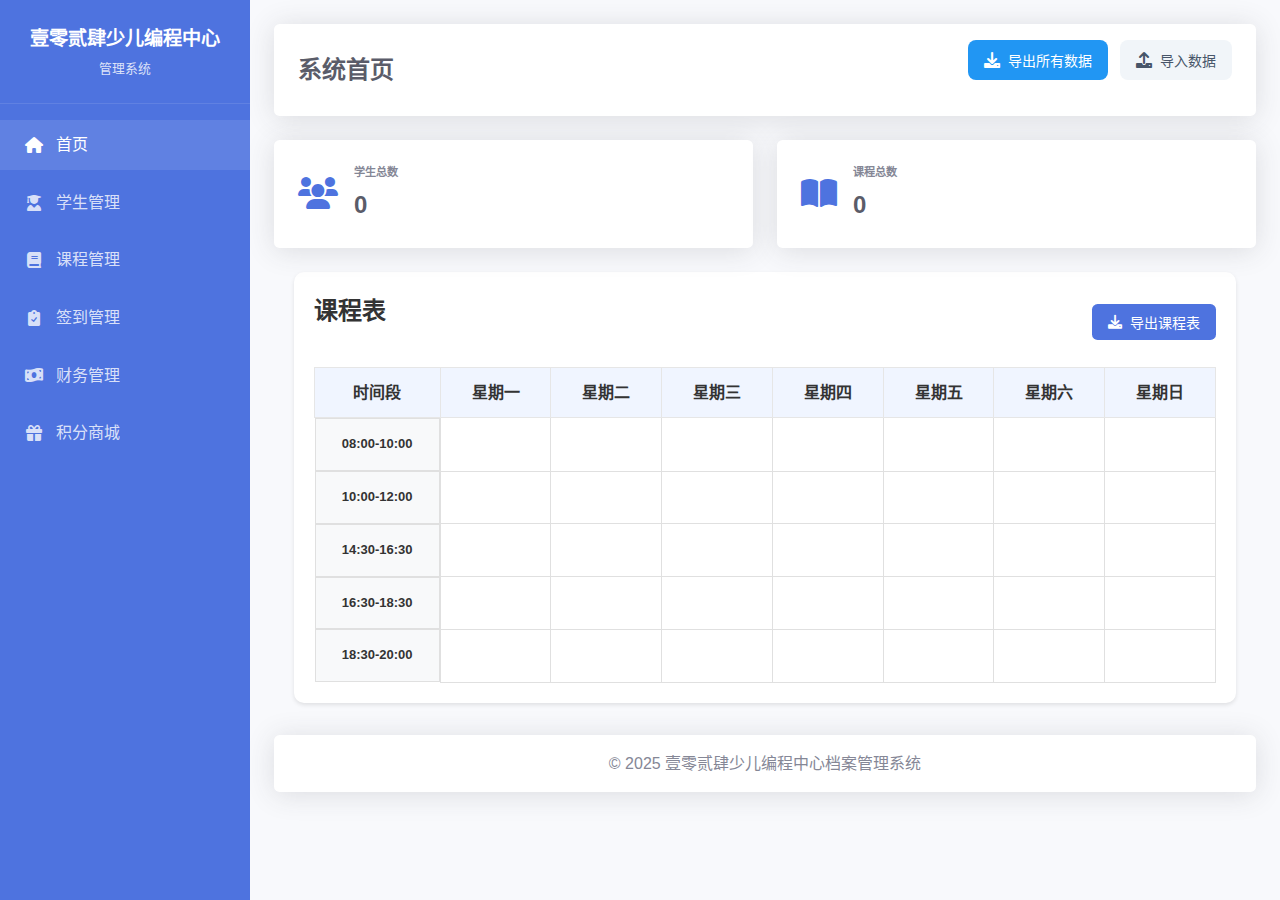
<file: index.html>
<!DOCTYPE html>
<html lang="zh-CN">
<head>
    <meta charset="UTF-8">
    <meta name="viewport" content="width=device-width, initial-scale=1.0">
    <title>壹零贰肆少儿编程中心管理系统</title>
    <link rel="stylesheet" href="css/main.css">
    <link rel="icon" href="images/icon.png">
    <!-- 引入字体图标 -->
    <link rel="stylesheet" href="https://cdn.jsdelivr.net/npm/@fortawesome/fontawesome-free@6.0.0/css/all.min.css">
    <script src="https://cdn.jsdelivr.net/npm/bootstrap@5.1.3/dist/js/bootstrap.bundle.min.js"></script>
    <!-- 添加 SheetJS 库 -->
    <script src="https://cdn.sheetjs.com/xlsx-0.20.1/package/dist/xlsx.full.min.js"></script>
</head>
<body>
    <!-- 侧边栏 -->
    <aside class="sidebar">
        <div class="sidebar-header">            
            <h1>壹零贰肆少儿编程中心</h1>
            <p>管理系统</p> 
        </div>
        <nav class="sidebar-nav">
            <ul>
                <li><a href="index.html" class="active"><i class="fas fa-home"></i> 首页</a></li>
                <li><a href="pages/student/list.html"><i class="fas fa-user-graduate"></i> 学生管理</a></li>
                <li><a href="pages/course/list.html"><i class="fas fa-book"></i> 课程管理</a></li>
                <li><a href="pages/attendance/attendance.html"><i class="fas fa-clipboard-check"></i> 签到管理</a></li>
                <!-- <li><a href="pages/analysis/analysis.html"><i class="fas fa-chart-bar"></i> 数据分析</a></li> -->
                <li><a href="pages/finance/list.html"><i class="fas fa-money-bill-wave"></i> 财务管理</a></li>
                <li><a href="pages/points-store/store.html"><i class="fas fa-gift"></i> 积分商城</a></li>
            </ul>
        </nav>
    </aside>

    <!-- 主要内容区域 -->
    <main class="main-content">
        <!-- 顶部导航栏 -->
        <div class="top-nav">
            <h2>系统首页</h2>
            <!-- 数据导出导入按钮 -->
            <div class="data-actions">
                <button id="exportDataBtn" class="btn btn-primary">
                    <i class="fas fa-download"></i> 导出所有数据
                </button>
                <input type="file" id="importDataInput" accept=".json" style="display: none;">
                <button id="importDataBtn" class="btn btn-secondary">
                    <i class="fas fa-upload"></i> 导入数据
                </button>
            </div>
            <!-- <div class="top-nav-actions">
                <button class="btn btn-primary" id="toggleSidebar">
                    <i class="fas fa-bars"></i> 菜单
                </button>
            </div> -->
        </div>

        <div class="dashboard">
            <!-- 统计卡片 -->
            <div class="quick-stats">
                <div class="stat-card">
                    <div class="stat-card-icon">
                        <i class="fas fa-users"></i>
                    </div>
                    <div class="stat-card-info">
                        <h3>学生总数</h3>
                        <p id="totalStudents" class="number">0</p>
                    </div>
                </div>
                <div class="stat-card">
                    <div class="stat-card-icon">
                        <i class="fas fa-book-open"></i>
                    </div>
                    <div class="stat-card-info">
                        <h3>课程总数</h3>
                        <p id="totalCourses" class="number">0</p>
                    </div>
                </div>
            </div>
            
            <!-- 课程表 -->
            <div class="schedule-section">
                <h2>课程表</h2>
                <div class="schedule-table">
                    <table>
                        <thead>
                            <tr>
                                <th>时间段</th>
                                <th>星期一</th>
                                <th>星期二</th>
                                <th>星期三</th>
                                <th>星期四</th>
                                <th>星期五</th>
                                <th>星期六</th>
                                <th>星期日</th>
                            </tr>
                        </thead>
                        <tbody>
                            <tr>
                                <td class="time-slot">08:00-10:00</td>
                                <td class="empty-slot">
                                    <div class="slot-content" contenteditable="true">暂无课程</div>
                                </td>
                                <td class="empty-slot">
                                    <div class="slot-content" contenteditable="true">暂无课程</div>
                                </td>
                                <td class="empty-slot">
                                    <div class="slot-content" contenteditable="true">暂无课程</div>
                                </td>
                                <td class="empty-slot">
                                    <div class="slot-content" contenteditable="true">暂无课程</div>
                                </td>
                                <td class="empty-slot">
                                    <div class="slot-content" contenteditable="true">暂无课程</div>
                                </td>
                                <td class="empty-slot">
                                    <div class="slot-content" contenteditable="true">暂无课程</div>
                                </td>
                                <td class="empty-slot">
                                    <div class="slot-content" contenteditable="true">暂无课程</div>
                                </td>
                            </tr>
                            <tr>
                                <td class="time-slot">10:00-12:00</td>
                                <td class="empty-slot">
                                    <div class="slot-content" contenteditable="true">暂无课程</div>
                                </td>
                                <td class="empty-slot">
                                    <div class="slot-content" contenteditable="true">暂无课程</div>
                                </td>
                                <td class="empty-slot">
                                    <div class="slot-content" contenteditable="true">暂无课程</div>
                                </td>
                                <td class="empty-slot">
                                    <div class="slot-content" contenteditable="true">暂无课程</div>
                                </td>
                                <td class="empty-slot">
                                    <div class="slot-content" contenteditable="true">暂无课程</div>
                                </td>
                                <td class="empty-slot">
                                    <div class="slot-content" contenteditable="true">暂无课程</div>
                                </td>
                                <td class="empty-slot">
                                    <div class="slot-content" contenteditable="true">暂无课程</div>
                                </td>
                            </tr>
                            <tr>
                                <td class="time-slot">14:30-16:30</td>
                                <td class="empty-slot">
                                    <div class="slot-content" contenteditable="true">暂无课程</div>
                                </td>
                                <td class="empty-slot">
                                    <div class="slot-content" contenteditable="true">暂无课程</div>
                                </td>
                                <td class="empty-slot">
                                    <div class="slot-content" contenteditable="true">暂无课程</div>
                                </td>
                                <td class="empty-slot">
                                    <div class="slot-content" contenteditable="true">暂无课程</div>
                                </td>
                                <td class="empty-slot">
                                    <div class="slot-content" contenteditable="true">暂无课程</div>
                                </td>
                                <td class="empty-slot">
                                    <div class="slot-content" contenteditable="true">暂无课程</div>
                                </td>
                                <td class="empty-slot">
                                    <div class="slot-content" contenteditable="true">暂无课程</div>
                                </td>
                            </tr>
                            <tr>
                                <td class="time-slot">16:30-18:30</td>
                                <td class="empty-slot">
                                    <div class="slot-content" contenteditable="true">暂无课程</div>
                                </td>
                                <td class="empty-slot">
                                    <div class="slot-content" contenteditable="true">暂无课程</div>
                                </td>
                                <td class="empty-slot">
                                    <div class="slot-content" contenteditable="true">暂无课程</div>
                                </td>
                                <td class="empty-slot">
                                    <div class="slot-content" contenteditable="true">暂无课程</div>
                                </td>
                                <td class="empty-slot">
                                    <div class="slot-content" contenteditable="true">暂无课程</div>
                                </td>
                                <td class="empty-slot">
                                    <div class="slot-content" contenteditable="true">暂无课程</div>
                                </td>
                                <td class="empty-slot">
                                    <div class="slot-content" contenteditable="true">暂无课程</div>
                                </td>
                            </tr>
                            <tr>
                                <td class="time-slot">18:30-20:00</td>
                                <td class="empty-slot">
                                    <div class="slot-content" contenteditable="true">暂无课程</div>
                                </td>
                                <td class="empty-slot">
                                    <div class="slot-content" contenteditable="true">暂无课程</div>
                                </td>
                                <td class="empty-slot">
                                    <div class="slot-content" contenteditable="true">暂无课程</div>
                                </td>
                                <td class="empty-slot">
                                    <div class="slot-content" contenteditable="true">暂无课程</div>
                                </td>
                                <td class="empty-slot">
                                    <div class="slot-content" contenteditable="true">暂无课程</div>
                                </td>
                                <td class="empty-slot">
                                    <div class="slot-content" contenteditable="true">暂无课程</div>
                                </td>
                                <td class="empty-slot">
                                    <div class="slot-content" contenteditable="true">暂无课程</div>
                                </td>
                            </tr>
                        </tbody>
                    </table>
                </div>
            </div>
        </div>

        <!-- 页脚 -->
        <footer class="footer">
            <p>&copy; 2025 壹零贰肆少儿编程中心档案管理系统</p>
        </footer>
    </main>

    <!-- JavaScript文件 -->
    <script src="js/main.js"></script>
</body>
</html>
</file>
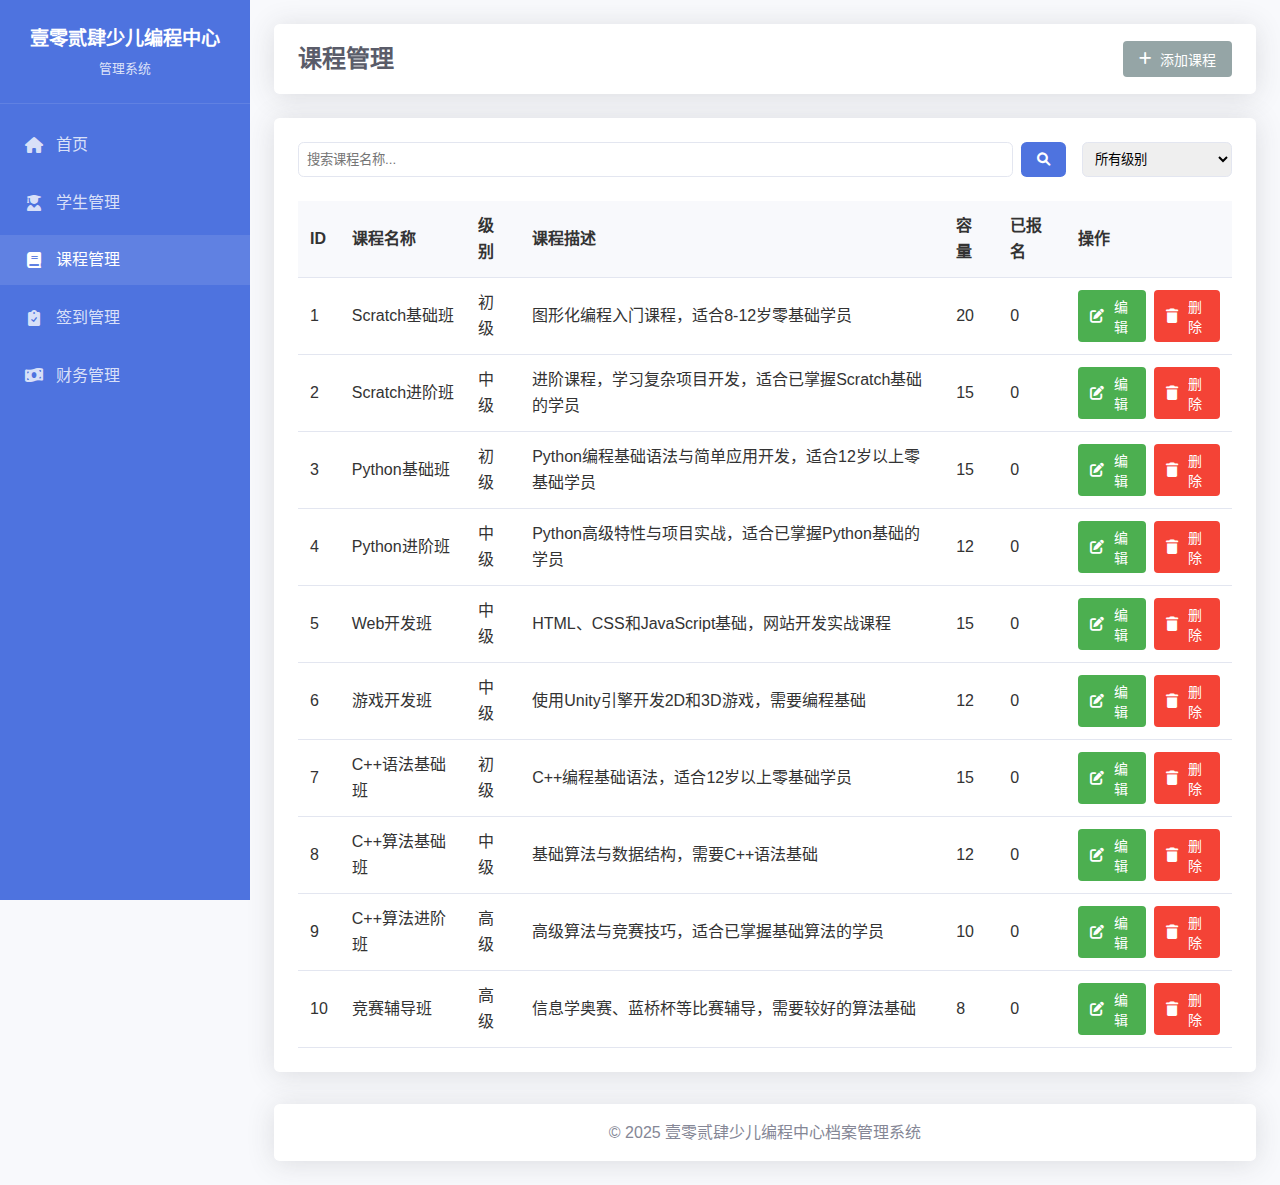
<file: pages/course/list.html>
<!DOCTYPE html>
<html lang="zh-CN">
<head>
    <meta charset="UTF-8">
    <meta name="viewport" content="width=device-width, initial-scale=1.0">
    <title>课程管理 - 壹零贰肆少儿编程中心管理系统</title>
    <link rel="stylesheet" href="../../css/main.css">
    <link rel="stylesheet" href="../../css/components/course.css">
    <link rel="icon" href="../../../images/icon.png">
    <link rel="stylesheet" href="https://cdn.jsdelivr.net/npm/@fortawesome/fontawesome-free@6.0.0/css/all.min.css">
</head>
<body>
    <!-- 侧边栏 -->
    <aside class="sidebar">
        <div class="sidebar-header">
            <h1>壹零贰肆少儿编程中心</h1>
            <p>管理系统</p>
        </div>
        <nav class="sidebar-nav">
            <ul>
                <li><a href="../../index.html"><i class="fas fa-home"></i> 首页</a></li>
                <li><a href="../student/list.html"><i class="fas fa-user-graduate"></i> 学生管理</a></li>
                <li><a href="list.html" class="active"><i class="fas fa-book"></i> 课程管理</a></li>
                <li><a href="../attendance/attendance.html"><i class="fas fa-clipboard-check"></i> 签到管理</a></li>
                <li><a href="../finance/list.html"><i class="fas fa-money-bill-wave"></i> 财务管理</a></li>
                <!-- <li><a href="../analysis/analysis.html"><i class="fas fa-chart-bar"></i> 数据分析</a></li> -->
            </ul>
        </nav>
    </aside>

    <!-- 主要内容区域 -->
    <main class="main-content">
        <!-- 顶部导航栏 -->
        <div class="top-nav">
            <h2>课程管理</h2>
            <div class="top-nav-actions">
                <!-- <button class="btn btn-primary" id="toggleSidebar">
                    <i class="fas fa-bars"></i> 菜单
                </button> -->
                <button class="btn btn-secondary" id="addCourseBtn">
                    <i class="fas fa-plus"></i> 添加课程
                </button>
            </div>
        </div>

        <div class="course-management">
            <!-- 搜索和筛选区域 -->
            <div class="search-filter">
                <div class="search-box">
                    <input type="text" id="searchInput" placeholder="搜索课程名称...">
                    <button class="btn-search"><i class="fas fa-search"></i></button>
                </div>
                <div class="filter-box">
                    <select id="levelFilter">
                        <option value="">所有级别</option>
                        <option value="初级">初级</option>
                        <option value="中级">中级</option>
                        <option value="高级">高级</option>
                    </select>
                </div>
            </div>

            <!-- 课程列表 -->
            <div class="table-container">
                <table class="course-table">
                    <thead>
                        <tr>
                            <th>ID</th>
                            <th>课程名称</th>
                            <th>级别</th>
                            <th>课程描述</th>
                            <th>容量</th>
                            <th>已报名</th>
                            <th>操作</th>
                        </tr>
                    </thead>
                    <tbody id="courseTableBody">
                        <!-- 课程数据将通过JavaScript动态加载 -->
                    </tbody>
                </table>
            </div>
        </div>

        <!-- 添加/编辑课程的模态框 -->
        <div class="modal" id="courseModal">
            <div class="modal-content">
                <div class="modal-header">
                    <h3>添加课程</h3>
                    <button class="close-btn">&times;</button>
                </div>
                <div class="modal-body">
                    <form id="courseForm">
                        <input type="hidden" id="courseId" value="">
                        <div class="form-group">
                            <label for="courseName">课程名称</label>
                            <input type="text" id="courseName" required>
                        </div>
                        <div class="form-group">
                            <label for="courseLevel">课程级别</label>
                            <select id="courseLevel" required>
                                <option value="初级">初级</option>
                                <option value="中级">中级</option>
                                <option value="高级">高级</option>
                            </select>
                        </div>
                        <div class="form-group">
                            <label for="courseDescription">课程描述</label>
                            <textarea id="courseDescription" rows="3" required></textarea>
                        </div>
                        <div class="form-group">
                            <label for="courseCapacity">课程容量</label>
                            <input type="number" id="courseCapacity" required min="1">
                        </div>
                        <div class="form-actions">
                            <button type="submit" class="btn-primary">保存</button>
                            <button type="button" class="btn-secondary" id="cancelBtn">取消</button>
                        </div>
                    </form>
                </div>
            </div>
        </div>

        <!-- 页脚 -->
        <footer class="footer">
            <p>&copy; 2025 壹零贰肆少儿编程中心档案管理系统</p>
        </footer>
    </main>

    <!-- JavaScript文件 -->
    <script src="../../js/modules/course.js"></script>
</body>
</html>
</file>
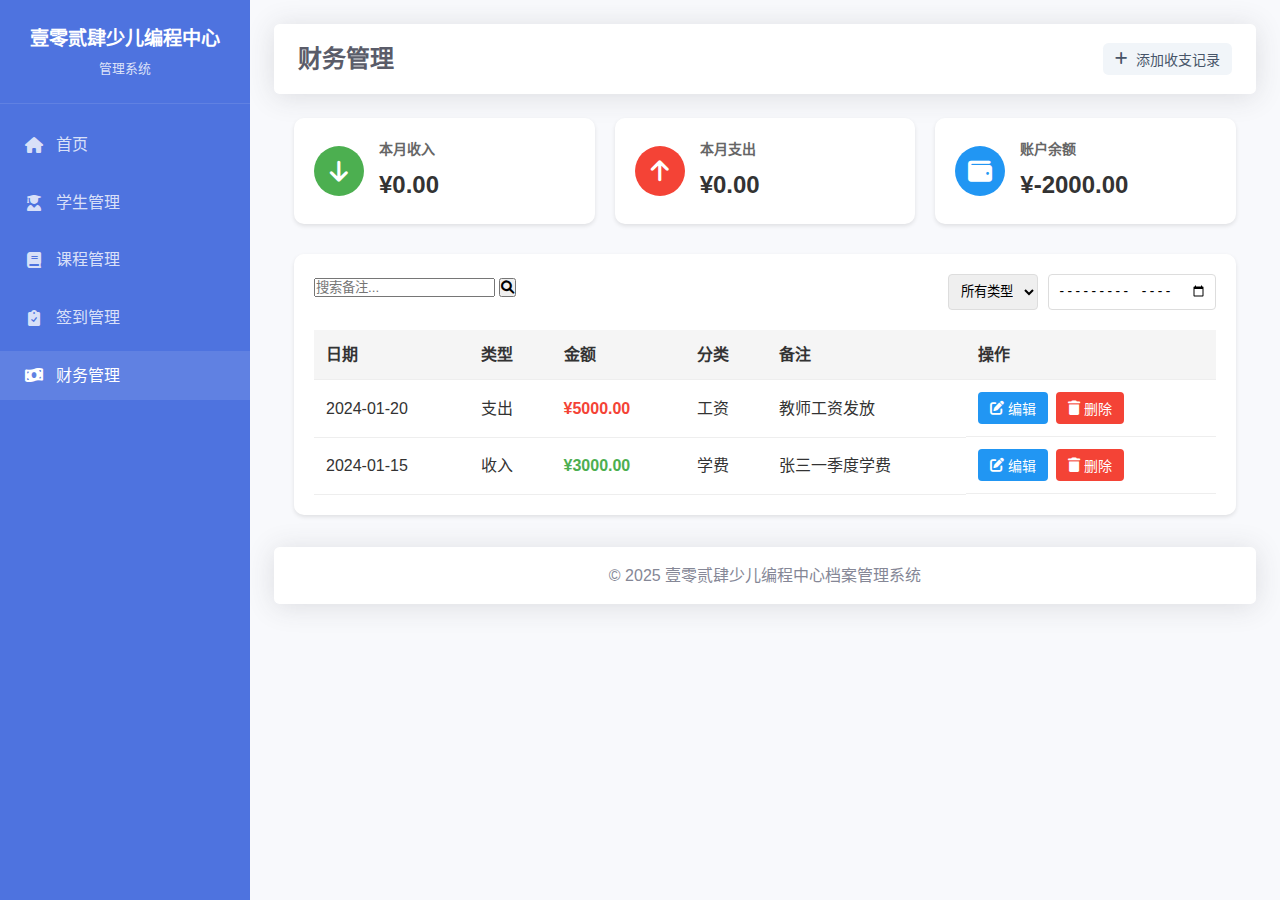
<file: pages/finance/list.html>
<!DOCTYPE html>
<html lang="zh-CN">
<head>
    <meta charset="UTF-8">
    <meta name="viewport" content="width=device-width, initial-scale=1.0">
    <title>财务管理 - 壹零贰肆少儿编程中心管理系统</title>
    <link rel="stylesheet" href="../../css/main.css">
    <link rel="stylesheet" href="../../css/components/finance.css">
    <link rel="icon" href="../../../images/icon.png">
    <link rel="stylesheet" href="https://cdn.jsdelivr.net/npm/@fortawesome/fontawesome-free@6.0.0/css/all.min.css">
</head>
<body>
    <!-- 侧边栏 -->
    <aside class="sidebar">
        <div class="sidebar-header">
            <h1>壹零贰肆少儿编程中心</h1>
            <p>管理系统</p>
        </div>
        <nav class="sidebar-nav">
            <ul>
                <li><a href="../../index.html"><i class="fas fa-home"></i> 首页</a></li>
                <li><a href="../student/list.html"><i class="fas fa-user-graduate"></i> 学生管理</a></li>
                <li><a href="../course/list.html"><i class="fas fa-book"></i> 课程管理</a></li>
                <li><a href="../attendance/attendance.html"><i class="fas fa-clipboard-check"></i> 签到管理</a></li>
                <li><a href="list.html" class="active"><i class="fas fa-money-bill-wave"></i> 财务管理</a></li>
            </ul>
        </nav>
    </aside>

    <!-- 主要内容区域 -->
    <main class="main-content">
        <!-- 顶部导航栏 -->
        <div class="top-nav">
            <h2>财务管理</h2>
            <div class="top-nav-actions">
                <button class="btn btn-secondary" id="addTransactionBtn">
                    <i class="fas fa-plus"></i> 添加收支记录
                </button>
            </div>
        </div>

        <!-- 财务统计卡片 -->
        <div class="finance-stats">
            <div class="stat-card">
                <div class="stat-icon income">
                    <i class="fas fa-arrow-down"></i>
                </div>
                <div class="stat-info">
                    <h3>本月收入</h3>
                    <p id="monthlyIncome">¥0.00</p>
                </div>
            </div>
            <div class="stat-card">
                <div class="stat-icon expense">
                    <i class="fas fa-arrow-up"></i>
                </div>
                <div class="stat-info">
                    <h3>本月支出</h3>
                    <p id="monthlyExpense">¥0.00</p>
                </div>
            </div>
            <div class="stat-card">
                <div class="stat-icon balance">
                    <i class="fas fa-wallet"></i>
                </div>
                <div class="stat-info">
                    <h3>账户余额</h3>
                    <p id="totalBalance">¥0.00</p>
                </div>
            </div>
        </div>

        <div class="finance-management">
            <!-- 搜索和筛选区域 -->
            <div class="search-filter">
                <div class="search-box">
                    <input type="text" id="searchInput" placeholder="搜索备注...">
                    <button class="btn-search"><i class="fas fa-search"></i></button>
                </div>
                <div class="filter-box">
                    <select id="typeFilter">
                        <option value="">所有类型</option>
                        <option value="收入">收入</option>
                        <option value="支出">支出</option>
                    </select>
                    <input type="month" id="monthFilter">
                </div>
            </div>

            <!-- 财务记录表格 -->
            <div class="table-container">
                <table class="finance-table">
                    <thead>
                        <tr>
                            <th>日期</th>
                            <th>类型</th>
                            <th>金额</th>
                            <th>分类</th>
                            <th>备注</th>
                            <th>操作</th>
                        </tr>
                    </thead>
                    <tbody id="financeTableBody">
                        <!-- 财务记录将通过JavaScript动态加载 -->
                    </tbody>
                </table>
            </div>
        </div>

        <!-- 添加/编辑收支记录的模态框 -->
        <div class="modal" id="transactionModal">
            <div class="modal-content">
                <div class="modal-header">
                    <h3>添加收支记录</h3>
                    <button class="close-btn">&times;</button>
                </div>
                <div class="modal-body">
                    <form id="transactionForm">
                        <div class="form-group">
                            <label for="transactionDate">日期</label>
                            <input type="date" id="transactionDate" required>
                        </div>
                        <div class="form-group">
                            <label for="transactionType">类型</label>
                            <select id="transactionType" required>
                                <option value="收入">收入</option>
                                <option value="支出">支出</option>
                            </select>
                        </div>
                        <div class="form-group">
                            <label for="transactionAmount">金额</label>
                            <input type="number" id="transactionAmount" step="0.01" min="0.01" required>
                        </div>
                        <div class="form-group">
                            <label for="transactionCategory">分类</label>
                            <select id="transactionCategory" required>
                                <option value="学费">学费</option>
                                <option value="教材费">教材费</option>
                                <option value="工资">工资</option>
                                <option value="租金">租金</option>
                                <option value="水电费">水电费</option>
                                <option value="其他">其他</option>
                            </select>
                        </div>
                        <div class="form-group">
                            <label for="transactionNote">备注</label>
                            <textarea id="transactionNote" rows="3"></textarea>
                        </div>
                        <div class="form-actions">
                            <button type="submit" class="btn-primary">保存</button>
                            <button type="button" class="btn-secondary" id="cancelBtn">取消</button>
                        </div>
                    </form>
                </div>
            </div>
        </div>

        <!-- 页脚 -->
        <footer class="footer">
            <p>&copy; 2025 壹零贰肆少儿编程中心档案管理系统</p>
        </footer>
    </main>

    <!-- JavaScript文件 -->
    <script src="../../js/modules/finance.js"></script>
</body>
</html>
</file>
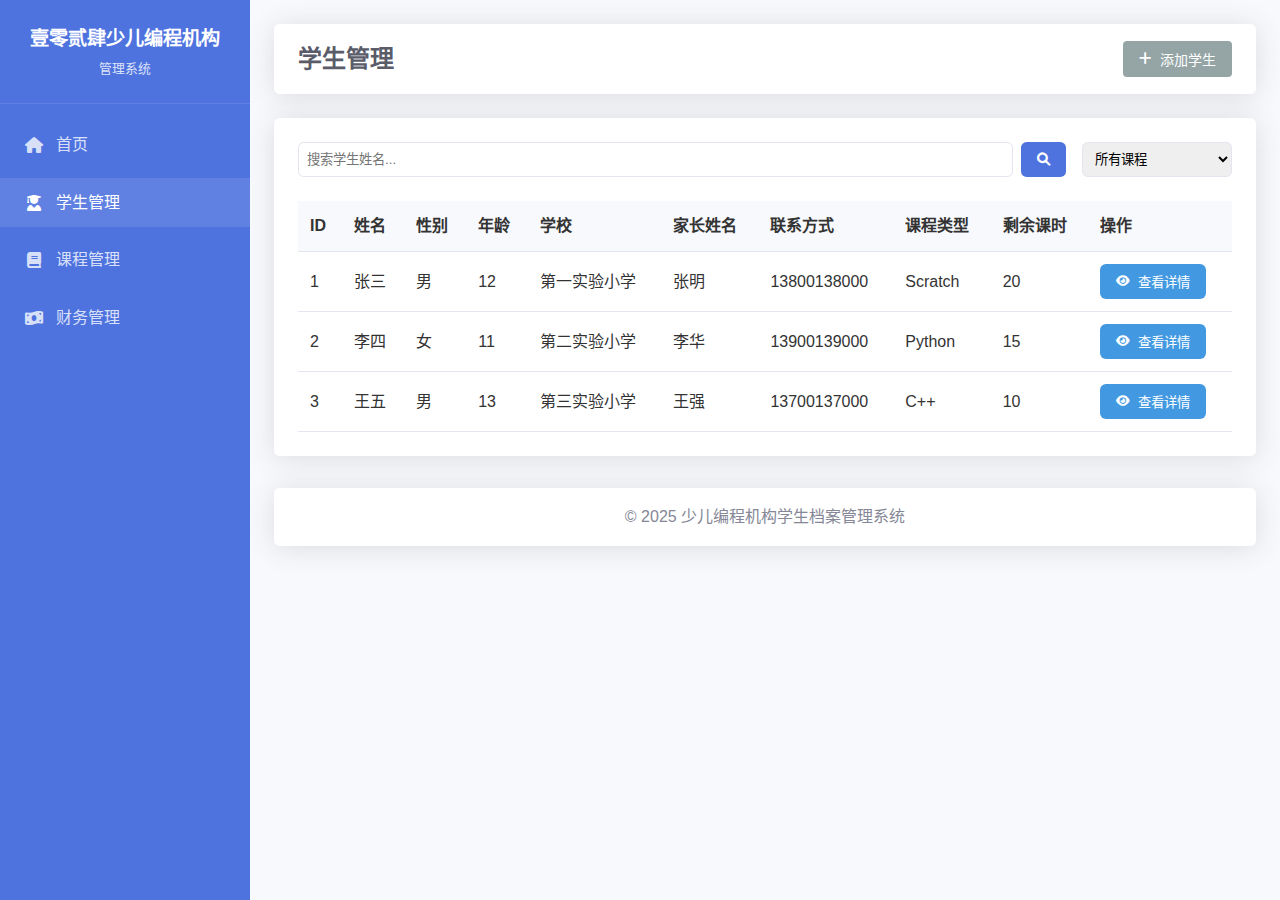
<file: pages/student/list.html>
<!DOCTYPE html>
<html lang="zh-CN">
<head>
    <meta charset="UTF-8">
    <meta name="viewport" content="width=device-width, initial-scale=1.0">
    <title>学生管理 - 壹零贰肆少儿编程机构管理系统</title>
    <link rel="stylesheet" href="../../css/main.css">
    <link rel="stylesheet" href="../../css/components/student.css">
    <link rel="stylesheet" href="https://cdn.jsdelivr.net/npm/@fortawesome/fontawesome-free@6.0.0/css/all.min.css">
</head>
<body>
    <!-- 侧边栏 -->
    <aside class="sidebar">
        <div class="sidebar-header">
            <h1>壹零贰肆少儿编程机构</h1>
            <p>管理系统</p>
        </div>
        <nav class="sidebar-nav">
            <ul>
                <li><a href="../../index.html"><i class="fas fa-home"></i> 首页</a></li>
                <li><a href="list.html" class="active"><i class="fas fa-user-graduate"></i> 学生管理</a></li>
                <li><a href="../course/list.html"><i class="fas fa-book"></i> 课程管理</a></li>
                <!-- <li><a href="../analysis/analysis.html"><i class="fas fa-chart-bar"></i> 数据分析</a></li> -->
                <li><a href="../finance/list.html"><i class="fas fa-money-bill-wave"></i> 财务管理</a></li>
            </ul>
        </nav>
    </aside>

    <!-- 主要内容区域 -->
    <main class="main-content">
        <!-- 顶部导航栏 -->
        <div class="top-nav">
            <h2>学生管理</h2>
            <div class="top-nav-actions">
                <!-- <button class="btn btn-primary" id="toggleSidebar">
                    <i class="fas fa-bars"></i> 菜单
                </button> -->
                <button class="btn btn-secondary" id="addStudentBtn">
                    <i class="fas fa-plus"></i> 添加学生
                </button>
            </div>
        </div>

        <div class="student-management">
            <!-- 搜索和筛选区域 -->
            <div class="search-filter">
                <div class="search-box">
                    <input type="text" id="searchInput" placeholder="搜索学生姓名...">
                    <button class="btn-search"><i class="fas fa-search"></i></button>
                </div>
                <div class="filter-box">
                    <select id="courseFilter">
                        <option value="">所有课程</option>
                        <!-- 课程选项将通过JavaScript动态加载 -->
                    </select>
                </div>
            </div>

            <!-- 学生列表表格 -->
            <div class="table-container">
                <table class="student-table">
                    <thead>
                        <tr>
                            <th>ID</th>
                            <th>姓名</th>
                            <th>性别</th>
                            <th>年龄</th>
                            <th>学校</th>
                            <th>家长姓名</th>
                            <th>联系方式</th>
                            <th>课程类型</th>
                            <th>剩余课时</th>
                            <th>操作</th>
                        </tr>
                    </thead>
                    <tbody id="studentTableBody">
                        <!-- 学生数据将通过JavaScript动态加载 -->
                    </tbody>
                </table>
            </div>
        </div>

        <!-- 添加/编辑学生的模态框 -->
        <div class="modal" id="studentModal">
            <div class="modal-content">
                <div class="modal-header">
                    <h3>添加学生</h3>
                    <button class="close-btn">&times;</button>
                </div>
                <div class="modal-body">
                    <form id="studentForm">
                        <div class="form-columns">
                            <div class="form-column">
                                <div class="form-group">
                                    <label for="studentId">ID</label>
                                    <input type="text" id="studentId" required>
                                </div>
                                <div class="form-group">
                                    <label for="studentName">姓名</label>
                                    <input type="text" id="studentName" required>
                                </div>
                                <div class="form-group">
                                    <label for="studentGender">性别</label>
                                    <select id="studentGender" required>
                                        <option value="男">男</option>
                                        <option value="女">女</option>
                                    </select>
                                </div>
                                <div class="form-group">
                                    <label for="studentAge">年龄</label>
                                    <input type="number" id="studentAge" required min="6" max="18">
                                </div>
                                <div class="form-group">
                                    <label for="studentSchool">学校</label>
                                    <input type="text" id="studentSchool" required>
                                </div>
                            </div>
                            <div class="form-column">
                                <div class="form-group">
                                    <label for="parentName">家长姓名</label>
                                    <input type="text" id="parentName" required>
                                </div>
                                <div class="form-group">
                                    <label for="parentPhone">联系方式</label>
                                    <input type="tel" id="parentPhone" required>
                                </div>
                                <div class="form-group">
                                    <label for="studentCourse">课程类型</label>
                                    <select id="studentCourse" required>
                                        <!-- 课程选项将通过JavaScript动态加载 -->
                                    </select>
                                </div>
                                <div class="form-group">
                                    <label for="remainingHours">剩余课时</label>
                                    <input type="number" id="remainingHours" required min="0">
                                </div>
                            </div>
                        </div>
                        <div class="form-actions">
                            <button type="submit" class="btn-primary">保存</button>
                            <button type="button" class="btn-secondary" id="cancelBtn">取消</button>
                        </div>
                    </form>
                </div>
            </div>
        </div>

        <!-- 消课记录模态框 -->
        <div class="modal" id="consumeModal">
            <div class="modal-content">
                <div class="modal-header">
                    <h3>消课记录</h3>
                    <button class="close-btn">&times;</button>
                </div>
                <div class="modal-body">
                    <form id="consumeForm">
                        <div class="form-group">
                            <label for="courseOperation">课时操作：</label>
                            <select id="courseOperation" required>
                                <option value="consume">消课</option>
                                <option value="add">增加课时</option>
                            </select>
                        </div>
                        <div class="form-group">
                            <label for="consumeDate">日期</label>
                            <input type="date" id="consumeDate" required>
                        </div>
                        <div class="form-group">
                            <label for="consumeHours">课时数量：</label>
                            <input type="number" id="consumeHours" step="0.5" min="0.5" required>
                        </div>
                        <div class="form-group">
                            <label for="consumeNote">备注</label>
                            <textarea id="consumeNote" rows="3" placeholder="可选填写备注信息"></textarea>
                        </div>
                        <div class="form-actions">
                            <button type="submit" class="btn-primary">确认</button>
                            <button type="button" class="btn-secondary" id="cancelConsumeBtn">取消</button>
                            <button type="button" class="btn-info" id="viewHistoryBtn">
                                <i class="fas fa-history"></i> 查看历史记录
                            </button>
                        </div>
                    </form>
                </div>
            </div>
        </div>

        <!-- 消课历史记录模态框 -->
        <div id="historyModal" class="modal">
            <div class="modal-content">
                <div class="modal-header">
                    <h3>消课历史记录</h3>
                    <span class="close-btn">&times;</span>
                </div>
                <div class="modal-body">
                    <div class="info-section">
                        <p>学生姓名：<span id="historyStudentName"></span></p>
                        <p>剩余课时：<span id="historyRemainingHours"></span></p>
                    </div>
                    <div class="table-container">
                        <table class="data-table">
                            <thead>
                                <tr>
                                    <th>日期</th>
                                    <th>课时</th>
                                    <th>备注</th>
                                    <th>操作</th>
                                </tr>
                            </thead>
                            <tbody id="consumeHistoryTableBody">
                            </tbody>
                        </table>
                    </div>
                </div>
                <div class="modal-footer">
                    <button type="button" class="btn-secondary" id="closeHistoryBtn">关闭</button>
                </div>
            </div>
        </div>

        <!-- 学生详情模态框 -->
        <div class="modal" id="studentDetailsModal">
            <div class="modal-content">
                <div class="modal-header">
                    <h3>学生详情</h3>
                    <button class="close-btn">&times;</button>
                </div>
                <div class="modal-body">
                    <div class="student-details">
                        <div class="detail-group">
                            <label>ID：</label>
                            <span id="detailId"></span>
                        </div>
                        <div class="detail-group">
                            <label>姓名：</label>
                            <span id="detailName"></span>
                        </div>
                        <div class="detail-group">
                            <label>性别：</label>
                            <span id="detailGender"></span>
                        </div>
                        <div class="detail-group">
                            <label>年龄：</label>
                            <span id="detailAge"></span>
                        </div>
                        <div class="detail-group">
                            <label>学校：</label>
                            <span id="detailSchool"></span>
                        </div>
                        <div class="detail-group">
                            <label>家长姓名：</label>
                            <span id="detailParentName"></span>
                        </div>
                        <div class="detail-group">
                            <label>联系方式：</label>
                            <span id="detailParentPhone"></span>
                        </div>
                        <div class="detail-group">
                            <label>课程类型：</label>
                            <span id="detailCourse"></span>
                        </div>
                        <div class="detail-group">
                            <label>剩余课时：</label>
                            <span id="detailRemainingHours"></span>
                        </div>
                        <div class="detail-group">
                            <label>当前积分：</label>
                            <span id="detailPoints"></span>
                        </div>
                    </div>
                    <div class="detail-actions">
                        <button class="btn btn-points" id="managePointsBtn">
                            <i class="fas fa-star"></i> 积分管理
                        </button>
                        <button class="btn btn-consume" id="consumeFromDetailsBtn">
                            <i class="fas fa-clock"></i> 消课
                        </button>
                        <button class="btn btn-primary" id="editFromDetailsBtn">
                            <i class="fas fa-edit"></i> 编辑
                        </button>
                        <button class="btn btn-danger" id="deleteFromDetailsBtn">
                            <i class="fas fa-trash"></i> 删除
                        </button>
                    </div>
                </div>
            </div>
        </div>

        <!-- 积分管理模态框 -->
        <div class="modal" id="pointsModal">
            <div class="modal-content">
                <div class="modal-header">
                    <h3>积分管理</h3>
                    <button class="close-btn">&times;</button>
                </div>
                <div class="modal-body">
                    <div class="points-info">
                        <p>学生姓名：<span id="pointsStudentName"></span></p>
                        <p>当前积分：<span id="currentPoints"></span></p>
                    </div>
                    <form id="pointsForm">
                        <div class="form-group">
                            <label for="pointsChange">积分变更：</label>
                            <div class="points-input-group">
                                <select id="pointsOperation">
                                    <option value="add">增加</option>
                                    <option value="subtract">减少</option>
                                </select>
                                <input type="number" id="pointsChange" required min="0" step="1">
                            </div>
                        </div>
                        <div class="form-group">
                            <label for="pointsNote">备注</label>
                            <textarea id="pointsNote" rows="3" placeholder="请输入积分变更原因"></textarea>
                        </div>
                        <div class="form-actions">
                            <button type="button" class="btn btn-info" id="viewPointsHistoryBtn">
                                <i class="fas fa-history"></i> 查看历史记录
                            </button>
                            <button type="submit" class="btn-primary">确认修改</button>
                            <button type="button" class="btn-secondary" id="cancelPointsBtn">取消</button>
                        </div>
                    </form>
                </div>
            </div>
        </div>

        <!-- 积分历史记录模态框 -->
        <div id="pointsHistoryModal" class="modal">
            <div class="modal-content">
                <div class="modal-header">
                    <h3>积分历史记录</h3>
                    <span class="close-btn">&times;</span>
                </div>
                <div class="modal-body">
                    <div class="info-section">
                        <p>学生姓名：<span id="pointsHistoryStudentName"></span></p>
                        <p>当前积分：<span id="pointsHistoryCurrentPoints"></span></p>
                    </div>
                    <div class="table-container">
                        <table class="data-table">
                            <thead>
                                <tr>
                                    <th>日期</th>
                                    <th>变更</th>
                                    <th>原因</th>
                                    <th>操作</th>
                                </tr>
                            </thead>
                            <tbody id="pointsHistoryTableBody">
                                <!-- 数据将通过JavaScript动态加载 -->
                            </tbody>
                        </table>
                    </div>
                </div>
                <div class="modal-footer">
                    <button type="button" class="btn-secondary" id="closePointsHistoryBtn">关闭</button>
                </div>
            </div>
        </div>

        <!-- 页脚 -->
        <footer class="footer">
            <p>&copy; 2025 少儿编程机构学生档案管理系统</p>
        </footer>
    </main>

    <!-- JavaScript文件 -->
    <script src="../../js/modules/course.js"></script>
    <script src="../../js/modules/student.js"></script>
</body>
</html>
</file>
<file: css/main.css>
/* 全局样式重置 */
* {
    margin: 0;
    padding: 0;
    box-sizing: border-box;
}

:root {
    --primary-color: #4e73df;
    --primary-dark: #2e59d9;
    --primary-light: #eaecf4;
    --secondary-color: #1cc88a;
    --secondary-dark: #17a673;
    --warning-color: #f6c23e;
    --danger-color: #e74a3b;
    --dark-color: #5a5c69;
    --light-color: #f8f9fc;
    --gray-color: #858796;
    --border-color: #e3e6f0;
    --shadow: 0 0.15rem 1.75rem 0 rgba(58, 59, 69, 0.15);
}

body {
    font-family: 'Microsoft YaHei', sans-serif;
    line-height: 1.6;
    color: #333;
    background-color: var(--light-color);
    display: flex;
    min-height: 100vh;
}

/* 侧边栏样式 */
.sidebar {
    width: 250px;
    background-color: var(--primary-color);
    color: white;
    position: fixed;
    height: 100vh;
    overflow-y: auto;
    transition: all 0.3s;
    z-index: 1000;
}

.sidebar-header {
    padding: 1.5rem 1rem;
    text-align: center;
    border-bottom: 1px solid rgba(255, 255, 255, 0.1);
}

.sidebar-header h1 {
    font-size: 1.2rem;
    margin-bottom: 0.25rem;
}

.sidebar-header p {
    font-size: 0.8rem;
    opacity: 0.8;
}

.sidebar-nav {
    padding: 1rem 0;
}

.sidebar-nav ul {
    list-style: none;
}

.sidebar-nav li {
    margin-bottom: 0.5rem;
}

.sidebar-nav a {
    color: rgba(255, 255, 255, 0.8);
    text-decoration: none;
    padding: 0.75rem 1.5rem;
    display: flex;
    align-items: center;
    transition: all 0.3s;
}

.sidebar-nav a:hover, .sidebar-nav a.active {
    color: white;
    background-color: rgba(255, 255, 255, 0.1);
}

.sidebar-nav i {
    margin-right: 0.75rem;
    width: 1.25rem;
    text-align: center;
}

/* 主要内容区域样式 */
.main-content {
    flex: 1;
    margin-left: 250px;
    padding: 1.5rem;
    transition: all 0.3s;
}

/* 顶部导航栏样式 */
.top-nav {
    background-color: white;
    padding: 1rem 1.5rem;
    margin-bottom: 1.5rem;
    border-radius: 0.35rem;
    box-shadow: var(--shadow);
    display: flex;
    justify-content: space-between;
    align-items: center;
}

.top-nav h2 {
    color: var(--dark-color);
    margin: 0;
}

.top-nav-actions {
    display: flex;
    gap: 1rem;
}

.btn {
    padding: 0.375rem 0.75rem;
    border-radius: 0.35rem;
    font-size: 0.875rem;
    cursor: pointer;
    transition: all 0.3s;
    display: inline-flex;
    align-items: center;
    gap: 0.5rem;
}

.btn-primary {
    background-color: var(--primary-color);
    color: white;
    border: none;
}

.btn-primary:hover {
    background-color: var(--primary-dark);
}

.btn-secondary {
    background-color: var(--secondary-color);
    color: white;
    border: none;
}

.btn-secondary:hover {
    background-color: var(--secondary-dark);
}

/* 数据统计卡片样式 */
.quick-stats {
    display: grid;
    grid-template-columns: repeat(auto-fit, minmax(250px, 1fr));
    gap: 1.5rem;
    margin-bottom: 1.5rem;
}

.stat-card {
    background-color: white;
    padding: 1.5rem;
    border-radius: 0.35rem;
    box-shadow: var(--shadow);
    display: flex;
    align-items: center;
    transition: transform 0.3s;
}

.stat-card:hover {
    transform: translateY(-5px);
}

.stat-card-icon {
    font-size: 2rem;
    margin-right: 1rem;
    color: var(--primary-color);
}

.stat-card-info {
    flex: 1;
}

.stat-card h3 {
    font-size: 0.7rem;
    text-transform: uppercase;
    color: var(--gray-color);
    margin-bottom: 0.25rem;
}

.stat-card .number {
    font-size: 1.5rem;
    font-weight: bold;
    color: var(--dark-color);
}

/* 最近活动区域样式 */
.recent-activities {
    background-color: white;
    padding: 1.5rem;
    border-radius: 0.35rem;
    box-shadow: var(--shadow);
}

.recent-activities h2 {
    color: var(--dark-color);
    margin-bottom: 1rem;
    padding-bottom: 0.5rem;
    border-bottom: 1px solid var(--border-color);
}

.activity-list {
    min-height: 200px;
}

.activity-item {
    padding: 1rem 0;
    border-bottom: 1px solid var(--border-color);
}

.activity-item:last-child {
    border-bottom: none;
}

.activity-content {
    display: flex;
    justify-content: space-between;
    align-items: center;
}

.activity-text {
    color: var(--dark-color);
}

.activity-date {
    color: var(--gray-color);
    font-size: 0.875rem;
}

/* 页脚样式 */
.footer {
    background-color: white;
    color: var(--gray-color);
    text-align: center;
    padding: 1rem;
    margin-top: 2rem;
    border-radius: 0.35rem;
    box-shadow: var(--shadow);
}

/* 响应式设计 */
@media (max-width: 768px) {
    .sidebar {
        width: 0;
        padding: 0;
    }
    
    .sidebar.active {
        width: 250px;
    }
    
    .main-content {
        margin-left: 0;
    }
    
    .main-content.active {
        margin-left: 250px;
    }
    
    .quick-stats {
        grid-template-columns: 1fr;
    }
    
    .top-nav {
        flex-direction: column;
        gap: 1rem;
    }
    
    .top-nav-actions {
        width: 100%;
        justify-content: space-between;
    }
}

/* 课程表样式 */
.schedule-section {
    background: white;
    border-radius: 10px;
    padding: 20px;
    margin: 20px;
    box-shadow: 0 2px 4px rgba(0, 0, 0, 0.1);
}

.schedule-section h2 {
    margin-bottom: 20px;
    color: #333;
}

.schedule-table {
    overflow-x: auto;
}

.schedule-table table {
    width: 100%;
    border-collapse: collapse;
    background: white;
}

.schedule-table th {
    background-color: #f0f5ff;
    padding: 12px;
    text-align: center;
    font-weight: 600;
    color: #333;
    border: 1px solid #e6e6e6;
}

.schedule-table td {
    padding: 0;
    border: 1px solid #e0e0e0;
}

.time-slot {
    background-color: #f8f9fa;
    font-weight: 700;
    text-align: center;
    padding: 15px !important;
    display: flex;
    align-items: center;
    justify-content: center;
    height: 100%;
    font-size: 13px;
    white-space: nowrap;
}

.empty-slot {
    padding: 0;
    height: 100%;
    min-height: 120px;
    text-align: center;
    transition: background-color 0.3s ease;
    position: relative;
}

.empty-slot:hover .course-select {
    background-color: rgba(0, 0, 0, 0.05) !important;
}

.slot-content {
    padding: 8px;
    color: #666;
    font-size: 14px;
    text-align: center;
    min-height: 40px;
    display: flex;
    align-items: center;
    justify-content: center;
}

.slot-content[contenteditable="true"] {
    cursor: text;
    outline: none;
    border: 1px dashed transparent;
}

.slot-content[contenteditable="true"]:hover {
    border-color: var(--primary-color);
}

.slot-content[contenteditable="true"]:focus {
    border-color: var(--primary-color);
    background-color: #fff;
}

.slot-time {
    font-size: 12px;
    color: #999;
    text-align: center;
    padding: 4px;
    border-top: 1px solid #f0f0f0;
    display: flex;
    align-items: center;
    justify-content: center;
}

.course-select {
    width: 100%;
    height: 100%;
    padding: 15px;
    border: none;
    background-color: transparent !important;
    font-size: 15px;
    font-weight: 600;
    color: #333;
    cursor: pointer;
    transition: all 0.3s ease;
    appearance: none;
    -webkit-appearance: none;
    -moz-appearance: none;
    text-align: center;
    text-align-last: center;
    -webkit-text-align-last: center;
    -moz-text-align-last: center;
}

.course-select:hover {
    background-color: #f0f0f0;
}

/* 课程颜色样式 */
.course-select option {
    background-color: white !important;
    color: #333;
    padding: 10px;
    font-weight: 600;
    text-align: center;
    text-align-last: center;
}

.course-select option:first-child {
    background-color: #ffffff;
}

.course-select option:nth-child(2) {
    background-color: #f8f9fa;
}

.course-select option:nth-child(3) {
    background-color: #e3f2fd;
}

.course-select option:nth-child(4) {
    background-color: #f3e5f5;
}

.course-select option:nth-child(5) {
    background-color: #e8f5e9;
}

.course-select option:nth-child(6) {
    background-color: #fff3e0;
}

.course-select option:nth-child(7) {
    background-color: #fce4ec;
}

.course-select option:nth-child(8) {
    background-color: #e0f7fa;
}

.course-select option:nth-child(9) {
    background-color: #f1f8e9;
}

.course-select option:nth-child(10) {
    background-color: #fff8e1;
}

/* 选中状态的样式 */
.course-select:focus {
    outline: none;
    box-shadow: inset 0 0 0 2px #4CAF50;
}

.data-operations {
    display: flex;
    gap: 10px;
    margin: 20px 0;
    padding: 0 20px;
}

.data-operations .btn-primary {
    display: flex;
    align-items: center;
    gap: 8px;
    padding: 8px 16px;
    background-color: #4CAF50;
    color: white;
    border: none;
    border-radius: 4px;
    cursor: pointer;
    font-size: 14px;
    transition: background-color 0.3s ease;
}

.data-operations .btn-primary:hover {
    background-color: #45a049;
}

.data-operations .btn-primary i {
    font-size: 16px;
}

.data-actions {
    display: flex;
    gap: 12px;
    margin-bottom: 20px;
}

.data-actions button {
    display: flex;
    align-items: center;
    gap: 8px;
    padding: 10px 16px;
    border: none;
    border-radius: 8px;
    cursor: pointer;
    font-size: 14px;
    font-weight: 500;
    transition: all 0.2s ease;
}

.data-actions .btn-primary {
    background-color: #2196F3;
    color: white;
}

.data-actions .btn-primary:hover {
    background-color: #1976D2;
    transform: translateY(-1px);
    box-shadow: 0 4px 12px rgba(33, 150, 243, 0.2);
}

.data-actions .btn-secondary {
    background-color: #f1f5f9;
    color: #475569;
}

.data-actions .btn-secondary:hover {
    background-color: #e2e8f0;
    color: #1e293b;
}

.data-actions i {
    font-size: 16px;
}

/* 隐藏文件输入框但保持其功能 */
#importDataInput {
    position: absolute;
    width: 1px;
    height: 1px;
    padding: 0;
    margin: -1px;
    overflow: hidden;
    clip: rect(0, 0, 0, 0);
    border: 0;
}
</file>
<file: css/components/course.css>
/* 课程管理页面样式 */
.course-management {
    background-color: white;
    padding: 1.5rem;
    border-radius: 0.35rem;
    box-shadow: var(--shadow);
}

/* 搜索和筛选区域 */
.search-filter {
    display: flex;
    gap: 1rem;
    margin-bottom: 1.5rem;
}

.search-box {
    flex: 1;
    display: flex;
    gap: 0.5rem;
}

.search-box input {
    flex: 1;
    padding: 0.5rem;
    border: 1px solid var(--border-color);
    border-radius: 0.35rem;
}

.btn-search {
    padding: 0.5rem 1rem;
    background-color: var(--primary-color);
    color: white;
    border: none;
    border-radius: 0.35rem;
    cursor: pointer;
}

.filter-box select {
    padding: 0.5rem;
    border: 1px solid var(--border-color);
    border-radius: 0.35rem;
    min-width: 150px;
}

/* 按钮样式 */
.btn-primary {
    background-color: #3498db;
    color: white;
    border: none;
    padding: 0.5rem 1rem;
    border-radius: 4px;
    cursor: pointer;
    display: flex;
    align-items: center;
    gap: 0.5rem;
    transition: background-color 0.3s;
}

.btn-primary:hover {
    background-color: #2980b9;
}

.btn-secondary {
    background-color: #95a5a6;
    color: white;
    border: none;
    padding: 0.5rem 1rem;
    border-radius: 4px;
    cursor: pointer;
    transition: background-color 0.3s;
}

.btn-secondary:hover {
    background-color: #7f8c8d;
}

/* 表格中的操作按钮 */
.btn-edit,
.btn-delete {
    padding: 0.5rem 0.75rem;
    border: none;
    border-radius: 0.35rem;
    cursor: pointer;
    display: flex;
    align-items: center;
    gap: 0.5rem;
    font-size: 0.9rem;
    transition: all 0.3s ease;
}

.btn-edit {
    background-color: var(--warning-color);
    color: white;
}

.btn-edit:hover {
    background-color: #d68910;
}

.btn-delete {
    background-color: var(--danger-color);
    color: white;
}

.btn-delete:hover {
    background-color: #c0392b;
}

/* 表格样式 */
.table-container {
    overflow-x: auto;
}

.course-table {
    width: 100%;
    border-collapse: collapse;
}

.course-table th,
.course-table td {
    padding: 0.75rem;
    text-align: left;
    border-bottom: 1px solid var(--border-color);
}

.course-table th {
    background-color: var(--light-color);
    font-weight: 600;
}

.course-table tr:hover {
    background-color: var(--light-color);
}

/* 操作按钮容器 */
.action-buttons {
    display: flex;
    gap: 8px;
    justify-content: flex-start;
    align-items: center;
}

.action-buttons button {
    padding: 6px 12px;
    border: none;
    border-radius: 4px;
    cursor: pointer;
    display: flex;
    align-items: center;
    gap: 4px;
    font-size: 14px;
}

.action-buttons .btn-edit {
    background-color: #4CAF50;
    color: white;
}

.action-buttons .btn-edit:hover {
    background-color: #45a049;
}

.action-buttons .btn-delete {
    background-color: #f44336;
    color: white;
}

.action-buttons .btn-delete:hover {
    background-color: #da190b;
}

.action-buttons i {
    font-size: 14px;
}

/* 模态框样式 */
.modal {
    display: none;
    position: fixed;
    top: 0;
    left: 0;
    width: 100%;
    height: 100%;
    background-color: rgba(0, 0, 0, 0.5);
    z-index: 1000;
}

.modal-content {
    position: relative;
    background-color: white;
    margin: 2rem auto;
    padding: 0;
    width: 90%;
    max-width: 600px;
    border-radius: 0.5rem;
    box-shadow: 0 4px 6px rgba(0, 0, 0, 0.1);
}

.modal-header {
    padding: 1rem;
    border-bottom: 1px solid var(--border-color);
    display: flex;
    justify-content: space-between;
    align-items: center;
}

.modal-header h3 {
    margin: 0;
    color: var(--text-color);
}

.close-btn {
    background: none;
    border: none;
    font-size: 1.5rem;
    cursor: pointer;
    color: var(--text-color);
}

.modal-body {
    padding: 1.5rem;
}

/* 表单样式 */
.form-group {
    margin-bottom: 1rem;
}

.form-group label {
    display: block;
    margin-bottom: 0.5rem;
    color: var(--text-color);
}

.form-group input,
.form-group select,
.form-group textarea {
    width: 100%;
    padding: 0.5rem;
    border: 1px solid var(--border-color);
    border-radius: 0.35rem;
    font-size: 1rem;
}

.form-group textarea {
    resize: vertical;
    min-height: 100px;
}

.form-actions {
    display: flex;
    gap: 1rem;
    justify-content: flex-end;
    margin-top: 1.5rem;
}

/* 响应式设计 */
@media (max-width: 768px) {
    .search-filter {
        flex-direction: column;
    }

    .filter-box select {
        width: 100%;
    }

    .course-table {
        font-size: 0.9rem;
    }

    .course-table th,
    .course-table td {
        padding: 0.75rem 0.5rem;
    }

    .btn-edit,
    .btn-delete {
        padding: 0.25rem 0.5rem;
        font-size: 0.8rem;
    }
}
</file>
<file: css/components/finance.css>
/* 财务统计卡片样式 */
.finance-stats {
    display: grid;
    grid-template-columns: repeat(auto-fit, minmax(250px, 1fr));
    gap: 20px;
    margin-bottom: 30px;
    padding: 0 20px;
}

.stat-card {
    background: #fff;
    border-radius: 10px;
    padding: 20px;
    display: flex;
    align-items: center;
    box-shadow: 0 2px 4px rgba(0, 0, 0, 0.1);
    transition: transform 0.3s ease;
}

.stat-card:hover {
    transform: translateY(-5px);
}

.stat-icon {
    width: 50px;
    height: 50px;
    border-radius: 50%;
    display: flex;
    align-items: center;
    justify-content: center;
    margin-right: 15px;
}

.stat-icon i {
    font-size: 24px;
    color: #fff;
}

.stat-icon.income {
    background-color: #4CAF50;
}

.stat-icon.expense {
    background-color: #f44336;
}

.stat-icon.balance {
    background-color: #2196F3;
}

.stat-info h3 {
    margin: 0;
    font-size: 14px;
    color: #666;
}

.stat-info p {
    margin: 5px 0 0;
    font-size: 24px;
    font-weight: bold;
    color: #333;
}

/* 财务管理区域样式 */
.finance-management {
    padding: 20px;
    background: #fff;
    border-radius: 10px;
    box-shadow: 0 2px 4px rgba(0, 0, 0, 0.1);
    margin: 0 20px;
}

/* 搜索和筛选区域样式 */
.search-filter {
    display: flex;
    justify-content: space-between;
    margin-bottom: 20px;
    flex-wrap: wrap;
    gap: 10px;
}

.filter-box {
    display: flex;
    gap: 10px;
}

.filter-box select,
.filter-box input[type="month"] {
    padding: 8px;
    border: 1px solid #ddd;
    border-radius: 4px;
    outline: none;
}

/* 财务表格样式 */
.finance-table {
    width: 100%;
    border-collapse: collapse;
    margin-top: 20px;
}

.finance-table th,
.finance-table td {
    padding: 12px;
    text-align: left;
    border-bottom: 1px solid #eee;
}

.finance-table th {
    background-color: #f5f5f5;
    font-weight: 600;
    color: #333;
}

.finance-table tr:hover {
    background-color: #f9f9f9;
}

/* 金额样式 */
.amount {
    font-weight: 600;
}

.amount.income {
    color: #4CAF50;
}

.amount.expense {
    color: #f44336;
}

/* 操作按钮样式 */
.action-buttons {
    display: flex;
    gap: 8px;
}

.action-buttons button {
    padding: 6px 12px;
    border: none;
    border-radius: 4px;
    cursor: pointer;
    font-size: 14px;
    display: flex;
    align-items: center;
    gap: 4px;
}

.btn-edit {
    background-color: #2196F3;
    color: white;
}

.btn-delete {
    background-color: #f44336;
    color: white;
}

/* 模态框样式 */
.modal {
    display: none;  /* 默认隐藏 */
    position: fixed;
    top: 0;
    left: 0;
    width: 100%;
    height: 100%;
    background-color: rgba(0, 0, 0, 0.6);
    z-index: 1000;
    justify-content: center;
    align-items: center;
    backdrop-filter: blur(4px);
}

/* 显示模态框时的样式 */
.modal.show {
    display: flex;
}

.modal-content {
    background-color: #fff;
    border-radius: 12px;
    box-shadow: 0 8px 32px rgba(0, 0, 0, 0.1);
    width: 90%;
    max-width: 500px;
    position: relative;
    animation: modalSlideIn 0.3s cubic-bezier(0.4, 0, 0.2, 1);
    overflow: hidden;
}

@keyframes modalSlideIn {
    from {
        transform: translateY(-30px) scale(0.95);
        opacity: 0;
    }
    to {
        transform: translateY(0) scale(1);
        opacity: 1;
    }
}

.modal-header {
    padding: 20px 24px;
    border-bottom: 1px solid #eef2f6;
    display: flex;
    justify-content: space-between;
    align-items: center;
    background-color: #f8fafc;
}

.modal-header h3 {
    margin: 0;
    font-size: 20px;
    color: #1a1a1a;
    font-weight: 600;
}

.close-btn {
    background: none;
    border: none;
    font-size: 24px;
    color: #64748b;
    cursor: pointer;
    padding: 4px;
    line-height: 1;
    border-radius: 50%;
    width: 32px;
    height: 32px;
    display: flex;
    align-items: center;
    justify-content: center;
    transition: all 0.2s ease;
}

.close-btn:hover {
    background-color: #e2e8f0;
    color: #1e293b;
}

.modal-body {
    padding: 24px;
}

/* 表单样式 */
.form-group {
    margin-bottom: 20px;
}

.form-group label {
    display: block;
    margin-bottom: 8px;
    color: #4b5563;
    font-weight: 500;
    font-size: 14px;
}

.form-group input,
.form-group select,
.form-group textarea {
    width: 100%;
    padding: 10px 12px;
    border: 1px solid #e2e8f0;
    border-radius: 8px;
    outline: none;
    font-size: 14px;
    transition: all 0.2s ease;
    background-color: #f8fafc;
}

.form-group input:focus,
.form-group select:focus,
.form-group textarea:focus {
    border-color: #2196F3;
    box-shadow: 0 0 0 3px rgba(33, 150, 243, 0.1);
    background-color: #fff;
}

.form-group textarea {
    resize: vertical;
    min-height: 80px;
}

.form-actions {
    display: flex;
    justify-content: flex-end;
    gap: 12px;
    margin-top: 24px;
    padding-top: 20px;
    border-top: 1px solid #eef2f6;
}

.form-actions button {
    padding: 10px 20px;
    border: none;
    border-radius: 8px;
    cursor: pointer;
    font-size: 14px;
    font-weight: 500;
    transition: all 0.2s ease;
}

.btn-primary {
    background-color: #2196F3;
    color: white;
}

.btn-primary:hover {
    background-color: #1976D2;
    transform: translateY(-1px);
    box-shadow: 0 4px 12px rgba(33, 150, 243, 0.2);
}

.btn-secondary {
    background-color: #f1f5f9;
    color: #475569;
}

.btn-secondary:hover {
    background-color: #e2e8f0;
    color: #1e293b;
}

/* 响应式调整 */
@media (max-width: 640px) {
    .modal-content {
        width: 95%;
        margin: 20px;
    }

    .modal-header {
        padding: 16px 20px;
    }

    .modal-body {
        padding: 20px;
    }

    .form-actions {
        flex-direction: column-reverse;
        gap: 8px;
    }

    .form-actions button {
        width: 100%;
    }
}

/* 响应式布局 */
@media (max-width: 768px) {
    .finance-stats {
        grid-template-columns: 1fr;
    }
    
    .search-filter {
        flex-direction: column;
    }
    
    .filter-box {
        width: 100%;
    }
    
    .finance-table {
        display: block;
        overflow-x: auto;
    }
}
</file>
<file: css/components/student.css>
/* 学生管理页面样式 */

/* 上课时间显示样式 */
.schedule-display {
    color: #667eea;
    font-weight: 500;
}

/* 上课时间选择器样式 - 简化版 */
.schedule-group {
    margin-top: 1rem;
    padding: 1rem;
    background: #f8f9fa;
    border-radius: 0.35rem;
    border: 1px solid #e0e0e0;
}

.schedule-group > label {
    font-size: 0.9rem;
    font-weight: 500;
    color: #2c3e50;
    margin-bottom: 0.5rem;
    display: block;
}

.hint-text {
    font-size: 0.75rem;
    font-weight: 400;
    color: #6c757d;
    margin-left: 0.25rem;
}

.schedule-days {
    display: flex;
    flex-wrap: wrap;
    gap: 0.5rem;
    margin: 0.5rem 0;
}

.day-checkbox {
    display: inline-flex;
    align-items: center;
    gap: 0.25rem;
    padding: 0.4rem 0.6rem;
    background: white;
    border: 1px solid #ddd;
    border-radius: 0.25rem;
    cursor: pointer;
    transition: all 0.15s;
    user-select: none;
}

.day-checkbox:hover {
    border-color: #667eea;
    background: #f0f4ff;
}

.day-checkbox input[type="checkbox"] {
    width: 14px;
    height: 14px;
    cursor: pointer;
    accent-color: #667eea;
    margin: 0;
}

.day-checkbox input[type="checkbox"]:checked + span {
    color: #667eea;
    font-weight: 500;
}

.day-checkbox span {
    font-size: 0.85rem;
    color: #2c3e50;
    transition: all 0.15s;
}

.schedule-hint {
    margin-top: 0.5rem;
    margin-bottom: 0;
    font-size: 0.75rem;
    color: #6c757d;
    font-style: italic;
}

@media (max-width: 768px) {
    .schedule-days {
        gap: 0.4rem;
    }
    
    .day-checkbox {
        padding: 0.35rem 0.5rem;
    }
    
    .day-checkbox span {
        font-size: 0.8rem;
    }
}
.student-management {
    background-color: white;
    padding: 1.5rem;
    border-radius: 0.35rem;
    box-shadow: var(--shadow);
}

/* 页面头部样式 */
.page-header {
    display: flex;
    justify-content: space-between;
    align-items: center;
    margin-bottom: 2rem;
}

.page-header h2 {
    color: #2c3e50;
    margin: 0;
}

/* 按钮样式 */
.btn-primary {
    background-color: #3498db;
    color: white;
    border: none;
    padding: 0.5rem 1rem;
    border-radius: 4px;
    cursor: pointer;
    display: flex;
    align-items: center;
    gap: 0.5rem;
    transition: background-color 0.3s;
}

.btn-primary:hover {
    background-color: #2980b9;
}

.btn-secondary {
    background-color: #95a5a6;
    color: white;
    border: none;
    padding: 0.5rem 1rem;
    border-radius: 4px;
    cursor: pointer;
    transition: background-color 0.3s;
}

.btn-secondary:hover {
    background-color: #7f8c8d;
}

.btn-info {
    background-color: #2ecc71;
    color: white;
    border: none;
    padding: 0.5rem 1rem;
    border-radius: 0.35rem;
    cursor: pointer;
    display: flex;
    align-items: center;
    gap: 0.5rem;
    transition: all 0.3s ease;
}

.btn-info:hover {
    background-color: #27ae60;
}

/* 搜索和筛选区域 */
.search-filter {
    display: flex;
    gap: 1rem;
    margin-bottom: 1.5rem;
}

.search-box {
    flex: 1;
    display: flex;
    gap: 0.5rem;
}

.search-box input {
    flex: 1;
    padding: 0.5rem;
    border: 1px solid var(--border-color);
    border-radius: 0.35rem;
}

.btn-search {
    padding: 0.5rem 1rem;
    background-color: var(--primary-color);
    color: white;
    border: none;
    border-radius: 0.35rem;
    cursor: pointer;
}

.filter-box select {
    padding: 0.5rem;
    border: 1px solid var(--border-color);
    border-radius: 0.35rem;
    min-width: 150px;
}

/* 表格样式 */
.table-container {
    overflow-x: auto;
}

.student-table {
    width: 100%;
    border-collapse: collapse;
}

.student-table th,
.student-table td {
    padding: 0.75rem;
    text-align: left;
    border-bottom: 1px solid var(--border-color);
}

.student-table th {
    background-color: var(--light-color);
    font-weight: 600;
}

.student-table tr:hover {
    background-color: var(--light-color);
}

/* 操作按钮 */
.action-buttons {
    display: flex;
    gap: 0.5rem;
}

.btn-edit,
.btn-consume,
.btn-delete {
    padding: 0.5rem 0.75rem;
    border: none;
    border-radius: 0.35rem;
    cursor: pointer;
    display: flex;
    align-items: center;
    gap: 0.5rem;
    font-size: 0.9rem;
    transition: all 0.3s ease;
}

.btn-edit {
    background-color: var(--warning-color);
    color: white;
}

.btn-edit:hover {
    background-color: #d68910;
}

.btn-consume {
    background-color: #3498db;
    color: white;
}

.btn-consume:hover {
    background-color: #2980b9;
}

.btn-delete {
    background-color: var(--danger-color);
    color: white;
}

.btn-delete:hover {
    background-color: #c0392b;
}

/* 消课记录表格样式 */
.consume-records {
    margin-top: 2rem;
    padding-top: 1rem;
    border-top: 1px solid var(--border-color);
}

.consume-records h4 {
    margin-bottom: 1rem;
    color: var(--dark-color);
}

.consume-table {
    width: 100%;
    border-collapse: collapse;
}

.consume-table th,
.consume-table td {
    padding: 0.5rem;
    text-align: left;
    border-bottom: 1px solid var(--border-color);
}

.consume-table th {
    background-color: var(--light-color);
    font-weight: 600;
}

.consume-table tr:hover {
    background-color: var(--light-color);
}

/* 备注文本框样式 */
#consumeNote {
    width: 100%;
    padding: 0.5rem;
    border: 1px solid var(--border-color);
    border-radius: 0.35rem;
    resize: vertical;
    min-height: 60px;
    font-family: inherit;
}

#consumeNote:focus {
    outline: none;
    border-color: var(--primary-color);
    box-shadow: 0 0 0 2px rgba(52, 152, 219, 0.2);
}

/* 备注列样式 */
.consume-table td.note-cell {
    max-width: 200px;
    white-space: pre-wrap;
    word-break: break-word;
}

/* 模态框样式 */
.modal {
    display: none;
    position: fixed;
    top: 0;
    left: 0;
    width: 100%;
    height: 100%;
    background-color: rgba(0, 0, 0, 0.5);
    z-index: 1000;
}

.modal-content {
    background-color: white;
    margin: 2rem auto;
    padding: 1.5rem;
    border-radius: 0.35rem;
    box-shadow: var(--shadow);
    max-width: 800px;
    width: 90%;
}

.modal-header {
    display: flex;
    justify-content: space-between;
    align-items: center;
    margin-bottom: 1.5rem;
    padding-bottom: 0.5rem;
    border-bottom: 1px solid var(--border-color);
}

.close-btn {
    background: none;
    border: none;
    font-size: 1.5rem;
    cursor: pointer;
    color: var(--gray-color);
}

/* 表单样式 */
.form-columns {
    display: grid;
    grid-template-columns: 1fr 1fr;
    gap: 1.5rem;
}

.form-group {
    margin-bottom: 1rem;
}

.form-group label {
    display: block;
    margin-bottom: 0.5rem;
    color: var(--dark-color);
}

.form-group input,
.form-group select {
    width: 100%;
    padding: 0.5rem;
    border: 1px solid var(--border-color);
    border-radius: 0.35rem;
}

.form-actions {
    display: flex;
    justify-content: flex-end;
    gap: 1rem;
    margin-top: 1.5rem;
    padding-top: 1rem;
    border-top: 1px solid var(--border-color);
}

/* 历史记录模态框样式 */
.student-info {
    background-color: var(--light-color);
    padding: 1rem;
    border-radius: 0.35rem;
    margin-bottom: 1.5rem;
}

.student-info p {
    margin: 0.5rem 0;
    font-size: 1rem;
    color: var(--dark-color);
}

.student-info span {
    font-weight: 600;
    color: var(--primary-color);
}

.history-records-container {
    position: relative;
    margin-bottom: 1.5rem;
}

.history-records {
    max-height: 300px;
    overflow-y: auto;
    border: 1px solid var(--border-color);
    border-radius: 0.35rem;
}

.history-records::-webkit-scrollbar {
    width: 8px;
}

.history-records::-webkit-scrollbar-track {
    background: #f1f1f1;
    border-radius: 4px;
}

.history-records::-webkit-scrollbar-thumb {
    background: #888;
    border-radius: 4px;
}

.history-records::-webkit-scrollbar-thumb:hover {
    background: #555;
}

.consume-table {
    width: 100%;
    border-collapse: collapse;
}

.consume-table thead {
    position: sticky;
    top: 0;
    background-color: var(--light-color);
    z-index: 1;
}

.consume-table th {
    padding: 0.75rem;
    font-weight: 600;
    text-align: left;
    border-bottom: 2px solid var(--border-color);
}

.consume-table td {
    padding: 0.75rem;
    border-bottom: 1px solid var(--border-color);
}

.modal-footer {
    display: flex;
    justify-content: flex-end;
    gap: 1rem;
    padding-top: 1rem;
    border-top: 1px solid var(--border-color);
}

/* 导出按钮样式 */
.btn-export {
    background-color: #9b59b6;
    color: white;
    border: none;
    padding: 0.5rem 1rem;
    border-radius: 0.35rem;
    cursor: pointer;
    display: flex;
    align-items: center;
    gap: 0.5rem;
    transition: all 0.3s ease;
}

.btn-export:hover {
    background-color: #8e44ad;
}

/* 响应式设计 */
@media (max-width: 768px) {
    .form-columns {
        grid-template-columns: 1fr;
    }
    
    .search-filter {
        flex-direction: column;
    }
    
    .filter-box select {
        width: 100%;
    }
    
    .action-buttons {
        flex-direction: column;
        gap: 0.5rem;
    }
    
    .btn-edit,
    .btn-consume,
    .btn-delete {
        width: 100%;
        justify-content: center;
    }
    
    .form-actions {
        flex-direction: column;
    }
    
    .btn-primary,
    .btn-secondary,
    .btn-info {
        width: 100%;
        justify-content: center;
    }
    
    .history-records {
        max-height: 300px;
    }
    
    .modal-footer {
        flex-direction: column;
        gap: 0.5rem;
    }
    
    .btn-export,
    .btn-secondary {
        width: 100%;
        justify-content: center;
    }
}

/* 编辑模式输入框样式 */
.edit-date,
.edit-hours,
.edit-note {
    width: 100%;
    padding: 0.35rem;
    border: 1px solid transparent;
    border-radius: 0.25rem;
    background-color: transparent;
}

.edit-date:not([disabled]),
.edit-hours:not([disabled]),
.edit-note:not([disabled]) {
    border-color: var(--border-color);
    background-color: white;
}

.edit-hours {
    max-width: 80px;
}

.edit-note {
    min-width: 150px;
}

.consume-table td {
    padding: 0.5rem;
    vertical-align: middle;
}

.consume-table .action-buttons {
    display: flex;
    gap: 0.5rem;
    justify-content: flex-start;
}

.consume-table .action-buttons button {
    padding: 0.35rem 0.75rem;
    font-size: 0.9rem;
}

/* 学生详情样式 */
.student-details {
    display: grid;
    grid-template-columns: repeat(2, 1fr);
    gap: 1.5rem;
    padding: 1.5rem;
    background-color: #f8f9fa;
    border-radius: 8px;
    margin-bottom: 1rem;
}

.detail-group {
    display: flex;
    align-items: center;
    gap: 1rem;
    padding: 0.75rem;
    background-color: white;
    border-radius: 6px;
    box-shadow: 0 1px 3px rgba(0, 0, 0, 0.1);
}

.detail-group label {
    font-weight: 600;
    min-width: 100px;
    color: #4a5568;
}

.detail-group span {
    color: #2d3748;
    flex: 1;
}

.detail-actions {
    display: flex;
    justify-content: flex-end;
    gap: 1rem;
    margin-top: 1.5rem;
    padding: 1rem;
    border-top: 1px solid #e2e8f0;
}

.detail-actions button {
    padding: 0.75rem 1.5rem;
    border: none;
    border-radius: 6px;
    cursor: pointer;
    font-weight: 500;
    display: flex;
    align-items: center;
    gap: 0.5rem;
    transition: all 0.3s ease;
}

.detail-actions .btn-primary {
    background-color: #4299e1;
    color: white;
}

.detail-actions .btn-primary:hover {
    background-color: #3182ce;
    transform: translateY(-1px);
}

.detail-actions .btn-consume {
    background-color: #38b2ac;
    color: white;
}

.detail-actions .btn-consume:hover {
    background-color: #319795;
    transform: translateY(-1px);
}

.detail-actions .btn-danger {
    background-color: #f56565;
    color: white;
}

.detail-actions .btn-danger:hover {
    background-color: #e53e3e;
    transform: translateY(-1px);
}

/* 查看详情按钮样式 */
.btn-view {
    background-color: #4299e1;
    color: white;
    border: none;
    padding: 0.5rem 1rem;
    border-radius: 6px;
    cursor: pointer;
    display: flex;
    align-items: center;
    gap: 0.5rem;
    transition: all 0.3s ease;
}

.btn-view:hover {
    background-color: #3182ce;
    transform: translateY(-1px);
}

.btn-view i {
    font-size: 0.9em;
}

/* 积分管理样式 */
.points-info {
    background-color: #f8f9fa;
    padding: 1rem;
    border-radius: 6px;
    margin-bottom: 1.5rem;
}

.points-info p {
    margin: 0.5rem 0;
    font-size: 1rem;
    color: #4a5568;
}

.points-info span {
    font-weight: 600;
    color: #2d3748;
}

.points-input-group {
    display: flex;
    gap: 1rem;
    align-items: center;
    margin-bottom: 1.5rem;
}

.points-input-group select {
    width: 100px;
    padding: 0.5rem;
    border: 1px solid #e2e8f0;
    border-radius: 6px;
    background-color: white;
}

.points-input-group input {
    width: 120px;
    padding: 0.5rem;
    border: 1px solid #e2e8f0;
    border-radius: 6px;
}

.points-history {
    margin-top: 1.5rem;
    border: 1px solid #e2e8f0;
    border-radius: 8px;
    overflow: hidden;
}

.points-history h4 {
    margin: 0;
    padding: 1rem;
    background-color: #f8f9fa;
    color: #4a5568;
    border-bottom: 1px solid #e2e8f0;
}

.points-table {
    width: 100%;
    border-collapse: collapse;
    background-color: white;
}

.points-table th,
.points-table td {
    padding: 0.75rem 1rem;
    text-align: left;
    border-bottom: 1px solid #e2e8f0;
    height: 3rem; /* 固定每行高度 */
    line-height: 1.5;
}

.points-table th {
    background-color: #f8f9fa;
    font-weight: 600;
    color: #4a5568;
    position: sticky;
    top: 0;
    z-index: 1;
}

/* 设置表格容器的最大高度（6行记录 + 表头） */
.points-history {
    max-height: calc(3rem * 7); /* 3rem(每行高度) * (6行记录 + 1行表头) */
    overflow-y: auto;
}

/* 自定义滚动条样式 */
.points-history::-webkit-scrollbar {
    width: 6px;
}

.points-history::-webkit-scrollbar-track {
    background: #f1f1f1;
    border-radius: 3px;
}

.points-history::-webkit-scrollbar-thumb {
    background: #cbd5e0;
    border-radius: 3px;
}

.points-history::-webkit-scrollbar-thumb:hover {
    background: #a0aec0;
}

.points-table tr:last-child td {
    border-bottom: none;
}

.points-table tr:hover {
    background-color: #f8f9fa;
}

.points-change-positive {
    color: #28a745;
    font-weight: 600;
}

.points-change-negative {
    color: #dc3545;
    font-weight: 600;
}

/* 调整积分模态框的大小和布局 */
#pointsModal .modal-content {
    max-width: 800px;
    width: 90%;
}

#pointsModal .modal-body {
    padding: 1.5rem;
}

#pointsForm .form-group {
    margin-bottom: 1.5rem;
}

#pointsForm textarea {
    width: 100%;
    padding: 0.75rem;
    border: 1px solid #e2e8f0;
    border-radius: 6px;
    resize: vertical;
    min-height: 80px;
}

/* 课时记录样式 */
.text-success {
    color: #38a169;
    font-weight: 500;
}

.text-danger {
    color: #e53e3e;
    font-weight: 500;
}

#courseOperation {
    width: 100%;
    padding: 0.5rem;
    border: 1px solid #e2e8f0;
    border-radius: 6px;
    background-color: white;
}

/* 积分历史记录模态框样式 */
#pointsHistoryModal .modal-content {
    max-width: 800px;
    min-width: 600px;
    margin: 2rem auto;
    padding: 1.5rem;
    border-radius: 0.35rem;
    box-shadow: var(--shadow);
}

#pointsHistoryModal .info-section {
    background-color: #f8f9fa;
    padding: 20px;
    border-radius: 8px;
    margin-bottom: 20px;
}

#pointsHistoryModal .info-section p {
    margin: 0;
    font-size: 16px;
    color: #495057;
}

#pointsHistoryModal .info-section span {
    font-weight: bold;
    color: #2c3e50;
    margin-left: 8px;
}

#pointsHistoryModal .table-container {
    margin: 0 20px 20px 20px;
    border-radius: 8px;
    box-shadow: 0 2px 4px rgba(0, 0, 0, 0.05);
    overflow: hidden;
    max-height: calc(53px * 6 + 45px); /* 表头高度45px + 每行高度53px * 6行 */
    overflow-y: auto;
}

#pointsHistoryModal .data-table {
    width: 100%;
    border-collapse: collapse;
    background-color: white;
}

#pointsHistoryModal .data-table th {
    background-color: #f8fafc;
    color: #4b5563;
    font-weight: 600;
    padding: 12px 16px;
    text-align: left;
    border-bottom: 2px solid #e5e7eb;
    position: sticky;
    top: 0;
    z-index: 10;
    height: 45px;
}

#pointsHistoryModal .data-table td {
    padding: 16px;
    border-bottom: 1px solid #e5e7eb;
    color: #4b5563;
    height: 53px;
}

#pointsHistoryModal .data-table tr:hover {
    background-color: #f8fafc;
}

/* 确保表头在滚动时保持固定 */
#pointsHistoryModal .data-table thead {
    position: sticky;
    top: 0;
    z-index: 10;
    background-color: #f8fafc;
}

/* 自定义滚动条样式 */
#pointsHistoryModal .table-container::-webkit-scrollbar {
    width: 6px;
}

#pointsHistoryModal .table-container::-webkit-scrollbar-track {
    background: #f1f1f1;
    border-radius: 3px;
}

#pointsHistoryModal .table-container::-webkit-scrollbar-thumb {
    background: #cbd5e0;
    border-radius: 3px;
}

#pointsHistoryModal .table-container::-webkit-scrollbar-thumb:hover {
    background: #a0aec0;
}

/* 积分变化样式 */
#pointsHistoryModal .data-table td:nth-child(2) {
    font-weight: 600;
}

#pointsHistoryModal .data-table td:nth-child(2).text-success {
    color: #059669 !important;
}

#pointsHistoryModal .data-table td:nth-child(2).text-danger {
    color: #dc2626 !important;
}

.points-delete-btn {
    padding: 0.4rem 0.8rem;
    background-color: #e74c3c;
    color: white;
    border: none;
    border-radius: 4px;
    cursor: pointer;
    font-size: 0.9rem;
    transition: all 0.3s ease;
    display: flex;
    align-items: center;
    gap: 0.5rem;
}

.points-delete-btn:hover {
    background-color: #c0392b;
    transform: translateY(-1px);
}

.points-delete-btn i {
    font-size: 0.8rem;
}

@keyframes modalFadeIn {
    from {
        opacity: 0;
        transform: translateY(-20px);
    }
    to {
        opacity: 1;
        transform: translateY(0);
    }
}

/* 响应式设计 */
@media (max-width: 768px) {
    #pointsHistoryModal .modal-content {
        min-width: unset;
        width: 95%;
        margin: 10px;
    }

    #pointsHistoryModal .info-section {
        flex-direction: column;
        gap: 10px;
        align-items: flex-start;
    }

    #pointsHistoryModal .data-table th,
    #pointsHistoryModal .data-table td {
        padding: 12px;
    }
}

/* 消课历史记录模态框样式 */
#historyModal .modal-content {
    max-width: 800px;
    min-width: 600px;
    background: #ffffff;
    border-radius: 12px;
    box-shadow: 0 8px 32px rgba(0, 0, 0, 0.1);
}

#historyModal .modal-header {
    background-color: #f8fafc;
    padding: 20px 24px;
    border-bottom: 1px solid #eef2f6;
}

#historyModal .modal-header h3 {
    font-size: 20px;
    color: #1a1a1a;
    font-weight: 600;
    margin: 0;
}

#historyModal .info-section {
    background-color: #f8fafc;
    padding: 20px;
    border-radius: 8px;
    margin: 20px;
    display: flex;
    justify-content: space-between;
    align-items: center;
    box-shadow: 0 2px 4px rgba(0, 0, 0, 0.05);
}

#historyModal .info-section p {
    margin: 0;
    font-size: 15px;
    color: #4b5563;
}

#historyModal .info-section span {
    font-weight: 600;
    color: #1e293b;
    margin-left: 8px;
}

#historyModal .table-container {
    margin: 0 20px 20px 20px;
    border-radius: 8px;
    box-shadow: 0 2px 4px rgba(0, 0, 0, 0.05);
    overflow: hidden;
    max-height: calc(53px * 6 + 45px); /* 表头高度45px + 每行高度53px * 6行 */
    overflow-y: auto;
}

#historyModal .data-table {
    width: 100%;
    border-collapse: collapse;
    background-color: white;
}

#historyModal .data-table th {
    background-color: #f8fafc;
    color: #4b5563;
    font-weight: 600;
    padding: 12px 16px;
    text-align: left;
    border-bottom: 2px solid #e5e7eb;
    position: sticky;
    top: 0;
    z-index: 10;
    height: 45px;
}

#historyModal .data-table td {
    padding: 16px;
    border-bottom: 1px solid #e5e7eb;
    color: #4b5563;
    height: 53px;
}

#historyModal .data-table tr:hover {
    background-color: #f8fafc;
}

#historyModal .data-table td:nth-child(2) {
    font-weight: 600;
}

#historyModal .data-table td:nth-child(2).text-success {
    color: #059669 !important;
}

#historyModal .data-table td:nth-child(2).text-danger {
    color: #dc2626 !important;
}

#historyModal .modal-footer {
    padding: 20px;
    border-top: 1px solid #e5e7eb;
    display: flex;
    justify-content: flex-end;
}

#historyModal .btn-secondary {
    background-color: #6b7280;
    color: white;
    border: none;
    padding: 10px 20px;
    border-radius: 6px;
    font-weight: 500;
    cursor: pointer;
    transition: all 0.2s ease;
}

#historyModal .btn-secondary:hover {
    background-color: #4b5563;
    transform: translateY(-1px);
}

/* 自定义滚动条样式 */
#historyModal .table-container::-webkit-scrollbar {
    width: 6px;
}

#historyModal .table-container::-webkit-scrollbar-track {
    background: #f1f1f1;
    border-radius: 3px;
}

#historyModal .table-container::-webkit-scrollbar-thumb {
    background: #cbd5e0;
    border-radius: 3px;
}

#historyModal .table-container::-webkit-scrollbar-thumb:hover {
    background: #a0aec0;
}

/* 确保表头在滚动时保持固定 */
#historyModal .data-table thead {
    position: sticky;
    top: 0;
    z-index: 10;
    background-color: #f8fafc;
}

/* 操作按钮样式 */
#historyModal .data-table .action-buttons {
    display: flex;
    gap: 8px;
}

#historyModal .data-table .action-buttons button {
    padding: 6px 12px;
    border: none;
    border-radius: 4px;
    cursor: pointer;
    font-size: 13px;
    display: flex;
    align-items: center;
    gap: 4px;
    transition: all 0.2s ease;
}

#historyModal .data-table .action-buttons .btn-edit {
    background-color: #3b82f6;
    color: white;
}

#historyModal .data-table .action-buttons .btn-edit:hover {
    background-color: #2563eb;
}

#historyModal .data-table .action-buttons .btn-delete {
    background-color: #ef4444;
    color: white;
}

#historyModal .data-table .action-buttons .btn-delete:hover {
    background-color: #dc2626;
}

/* 响应式设计 */
@media (max-width: 768px) {
    #historyModal .modal-content {
        min-width: unset;
        width: 95%;
        margin: 10px;
    }

    #historyModal .info-section {
        flex-direction: column;
        gap: 10px;
        align-items: flex-start;
    }

    #historyModal .data-table th,
    #historyModal .data-table td {
        padding: 12px;
    }

    #historyModal .data-table .action-buttons {
        flex-direction: column;
    }

    #historyModal .data-table .action-buttons button {
        width: 100%;
        justify-content: center;
    }
}
</file>
